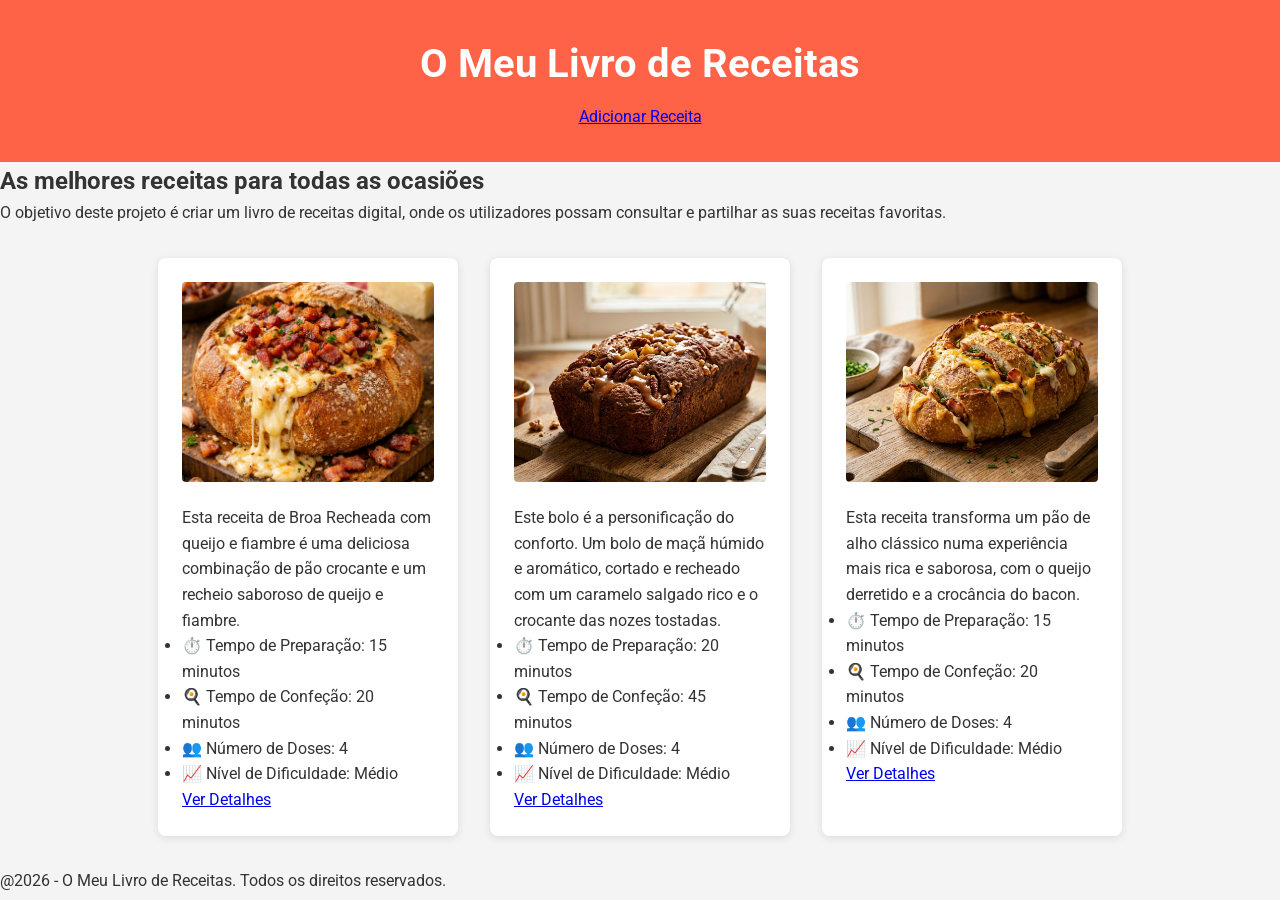
<file: html/index.html>
<!doctype html>
<html lang="pt-PT”">

<head>
  <meta charset="UTF-8" />
  <meta name="viewport" content="width=device-width, initial-scale=1.0" />
  <title>Livro de Receitas</title>
  <link rel="preconnect" href="https://fonts.googleapis.com">
  <link rel="preconnect" href="https://fonts.gstatic.com" crossorigin>
  <link href="https://fonts.googleapis.com/css2?family=Roboto:ital,wght@0,100..900;1,100..900&display=swap"
    rel="stylesheet">
  <link rel="stylesheet" href="../styles/stylesForIndex.css" />
  <link rel="stylesheet" href="../styles/stylesGlobal.css">
</head>

<body>
  <header>
    <h1>O Meu Livro de Receitas</h1>
    <a href="adicionarReceita.html">Adicionar Receita</a>
  </header>

  <h2>As melhores receitas para todas as ocasiões</h2>
  <p>
    O objetivo deste projeto é criar um livro de receitas digital, onde os
    utilizadores possam consultar e partilhar as suas receitas favoritas.
  </p>

  <!-- Receita de Broa com queijo e fiambre -->
  <main class="receitas-container">
    <article  class="receita-card">
      <a href=""></a>
      <img src="../imagens/Broa recheada.png" alt="Broa recheada com queijo e fiambre" />
      <p>
        Esta receita de Broa Recheada com queijo e fiambre é uma deliciosa
        combinação de pão crocante e um recheio saboroso de queijo e fiambre.
      </p>
      <ul>
        <li>⏱️ Tempo de Preparação: 15 minutos</li>
        <li>🍳 Tempo de Confeção: 20 minutos</li>
        <li>👥 Número de Doses: 4</li>
        <li>📈 Nível de Dificuldade: Médio</li>
      </ul>
      <a href="receitaDetalhe.html">Ver Detalhes</a>
    </article>

    <!-- Receita do Bolo de Maçã -->
    <article  class="receita-card">
      <a href=""></a>
      <img src="../imagens/bolo.jpeg" alt="Bolo de maçã" />
      <p>
        Este bolo é a personificação do conforto. Um bolo de maçã húmido e
        aromático, cortado e recheado com um caramelo salgado rico e o
        crocante das nozes tostadas.
      </p>
      <ul>
        <li>⏱️ Tempo de Preparação: 20 minutos</li>
        <li>🍳 Tempo de Confeção: 45 minutos</li>
        <li>👥 Número de Doses: 4</li>
        <li>📈 Nível de Dificuldade: Médio</li>
      </ul>
      <a href="receitaDetalhe.html">Ver Detalhes</a>
    </article>

    <!-- Receita do Bolo de Maçã -->
    <article  class="receita-card">
      <img src="../imagens/pao .jpeg" alt="Pão de alho recheado com queijo e bacon" />
      <p>
        Esta receita transforma um pão de alho clássico numa experiência mais
        rica e saborosa, com o queijo derretido e a crocância do bacon.
      </p>
      <ul>
        <li>⏱️ Tempo de Preparação: 15 minutos</li>
        <li>🍳 Tempo de Confeção: 20 minutos</li>
        <li>👥 Número de Doses: 4</li>
        <li>📈 Nível de Dificuldade: Médio</li>
      </ul>
      <a href="receitaDetalhe.html">Ver Detalhes</a>
    </article>
  </main>

  <footer>
    <p>@2026 - O Meu Livro de Receitas. Todos os direitos reservados.</p>
  </footer>
</body>

</html>
</file>
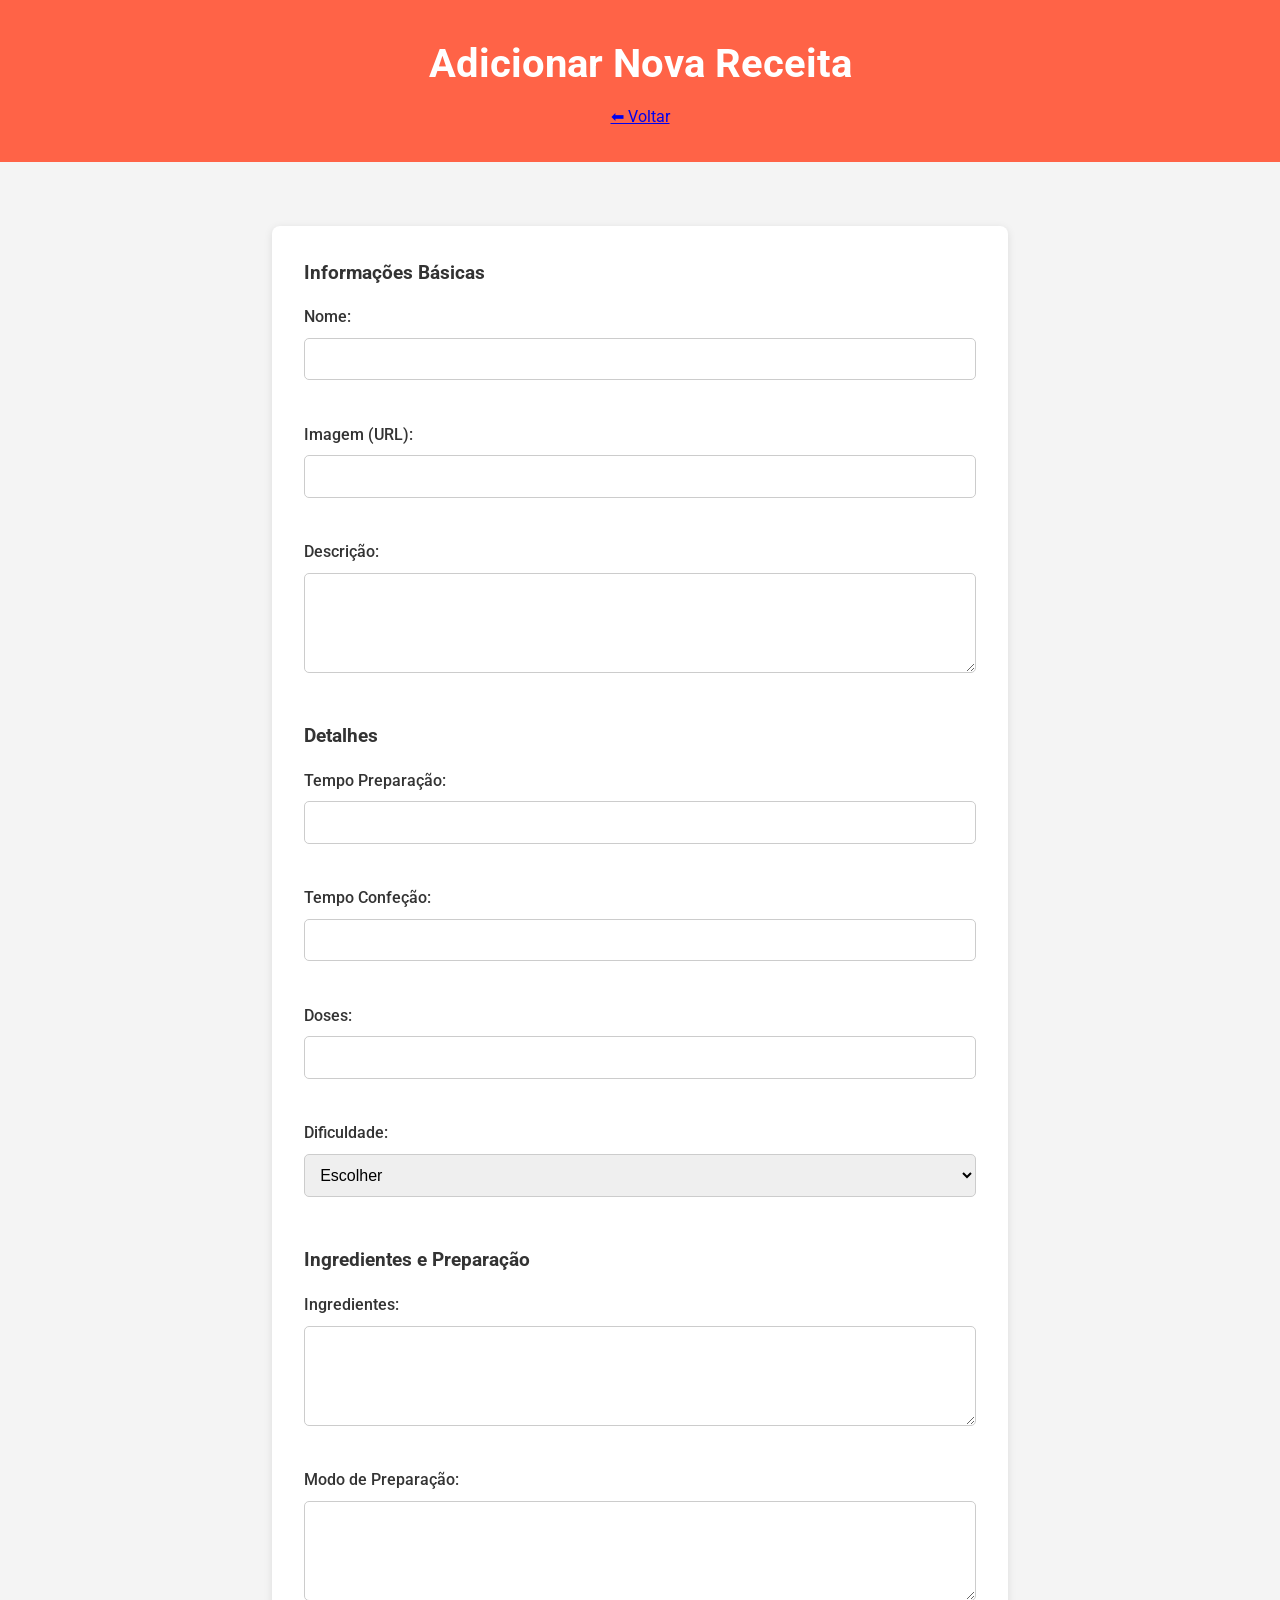
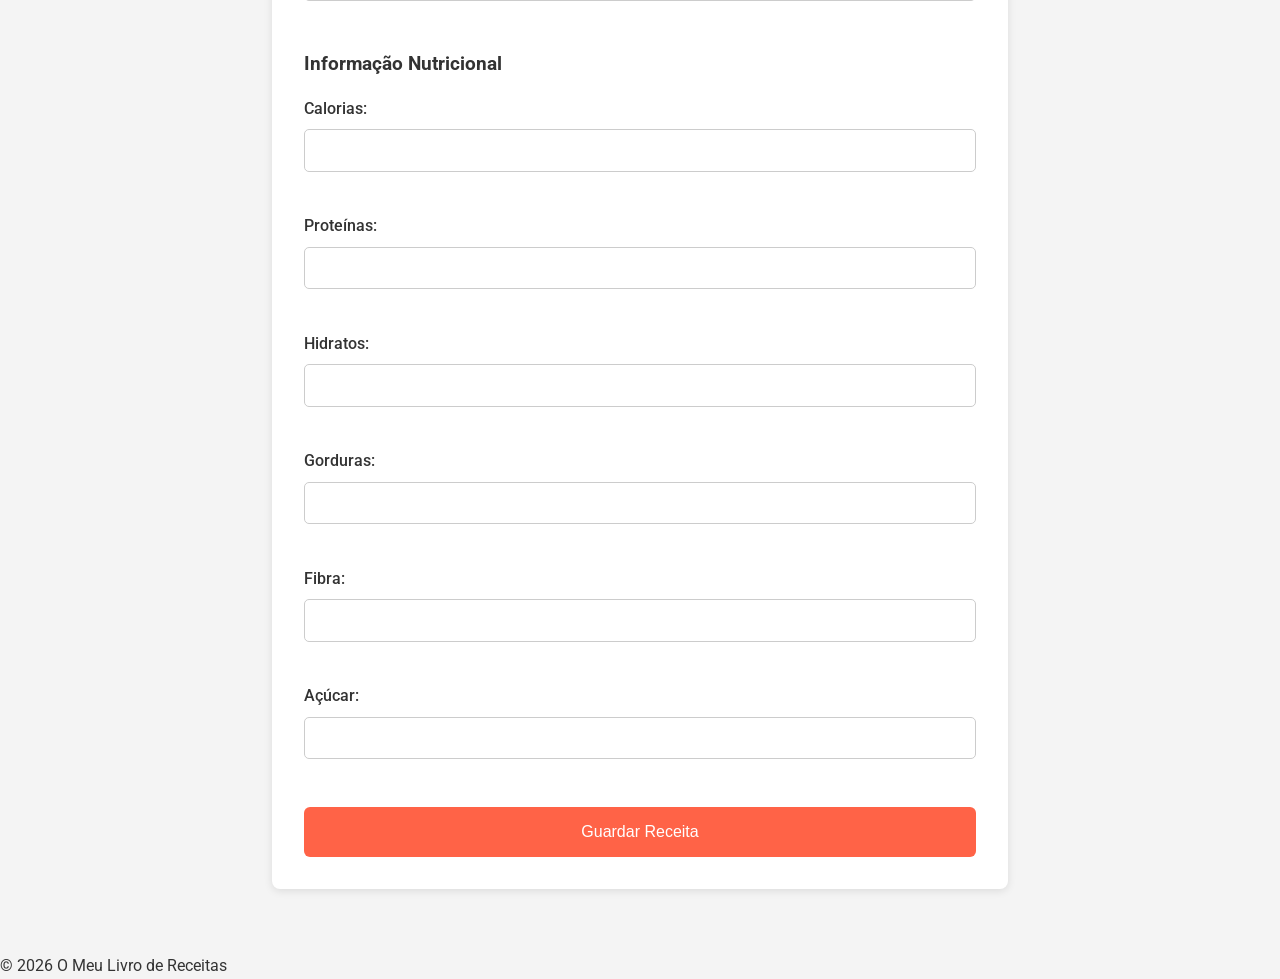
<file: html/adicionarReceita.html>
<!doctype html>
<html lang="pt-PT">

<head>
  <meta charset="UTF-8" />
  <title>Adicionar Receita</title>
  <link rel="preconnect" href="https://fonts.googleapis.com">
  <link rel="preconnect" href="https://fonts.gstatic.com" crossorigin>
  <link href="https://fonts.googleapis.com/css2?family=Roboto:ital,wght@0,100..900;1,100..900&display=swap"
    rel="stylesheet">
  <link rel="stylesheet" href="../styles/stylesForAdicionarReceita.css" />
  <link rel="stylesheet" href="../styles/stylesGlobal.css">
</head>

<body>
  <header>
    <h1>Adicionar Nova Receita</h1>
    <a href="index.html">⬅ Voltar</a>
  </header>

  <main class="adicionar-receita-container">
    <form>
      <fieldset>
        <legend>Informações Básicas</legend>

        <label>Nome:
          <input type="text" required /> </label><br />

        <label>Imagem (URL):
          <input type="url" required /> </label><br />

        <label>Descrição:
          <textarea required></textarea>
        </label>
      </fieldset>

      <fieldset>
        <legend>Detalhes</legend>

        <label>Tempo Preparação:
          <input type="number" required /> </label><br />

        <label>Tempo Confeção:
          <input type="number" required /> </label><br />

        <label>Doses:
          <input type="number" required /> </label><br />

        <label>Dificuldade:
          <select required>
            <option value="">Escolher</option>
            <option>Fácil</option>
            <option>Médio</option>
            <option>Difícil</option>
          </select>
        </label>
      </fieldset>

      <fieldset>
        <legend>Ingredientes e Preparação</legend>

        <label>Ingredientes:
          <textarea required></textarea></label><br />

        <label>Modo de Preparação:
          <textarea required></textarea>
        </label>
      </fieldset>

      <fieldset>
        <legend>Informação Nutricional</legend>

        <label>Calorias:
          <input type="number" /> </label><br />

        <label>Proteínas:
          <input type="number" /> </label><br />

        <label>Hidratos:
          <input type="number" /> </label><br />

        <label>Gorduras:
          <input type="number" /> </label><br />

        <label>Fibra:
          <input type="number" /> </label><br />

        <label>Açúcar:
          <input type="number" />
        </label>
      </fieldset>

      <button type="submit">Guardar Receita</button>
    </form>
  </main>

  <footer>
    <p>© 2026 O Meu Livro de Receitas</p>
  </footer>
</body>

</html>
</file>
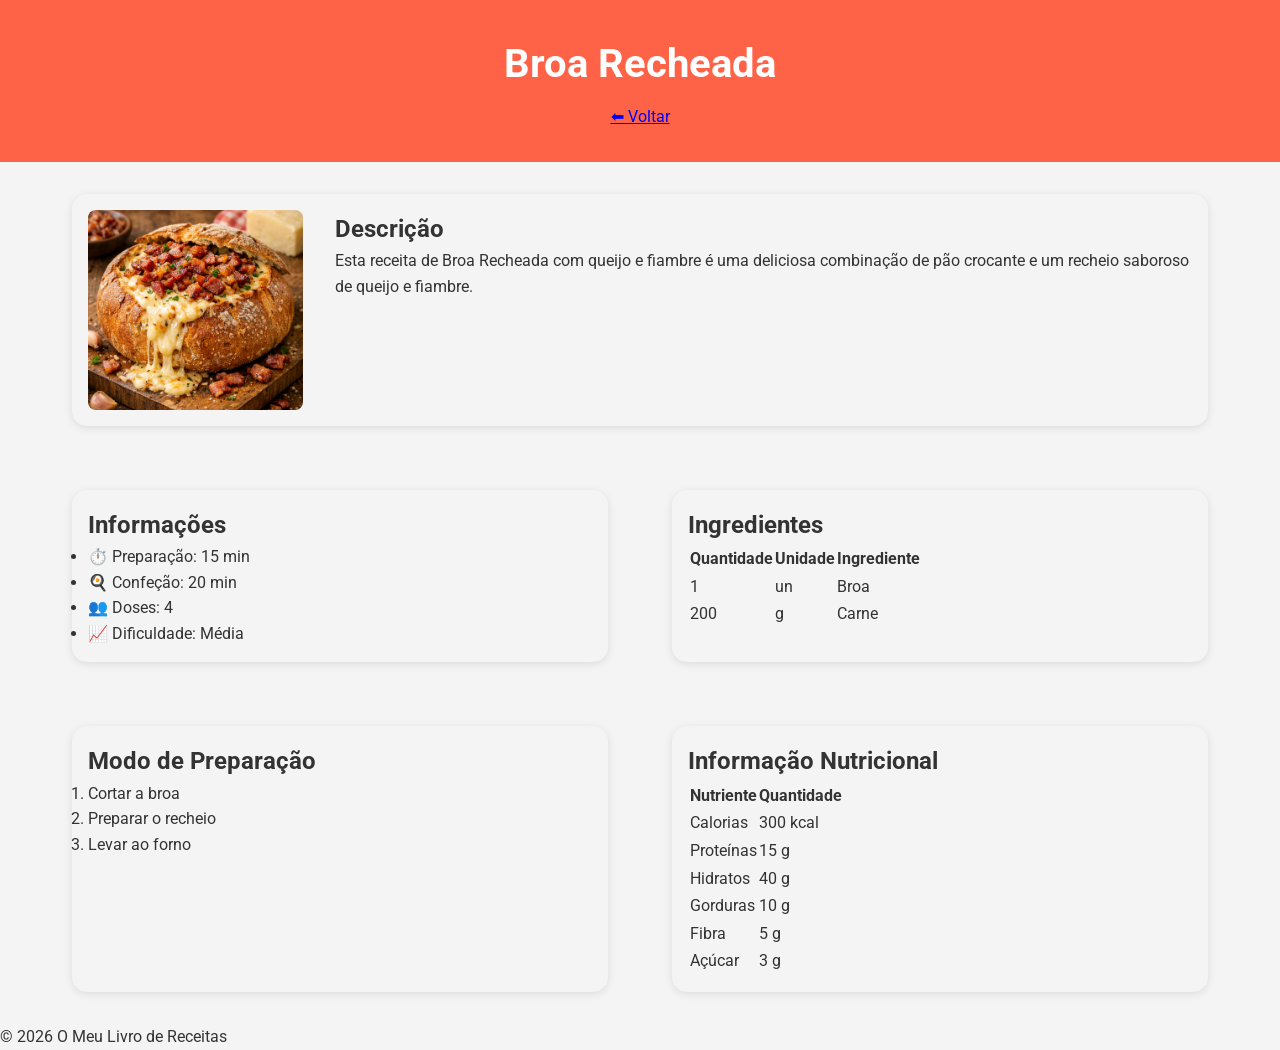
<file: html/receitaDetalhe.html>
<!doctype html>
<html lang="pt-PT">

<head>
  <meta charset="UTF-8" />
  <title>Detalhe da Receita</title>
  <link rel="preconnect" href="https://fonts.googleapis.com" />
  <link rel="preconnect" href="https://fonts.gstatic.com" crossorigin />
  <link href="https://fonts.googleapis.com/css2?family=Roboto:ital,wght@0,100..900;1,100..900&display=swap"
    rel="stylesheet" />
  <link rel="stylesheet" href="../styles/stylesForReceitaDetalhes.css" />
  <link rel="stylesheet" href="../styles/stylesGlobal.css" />
</head>

<body>
  <header>
    <h1>Broa Recheada</h1>
    <a href="index.html">⬅ Voltar</a>
  </header>

  <main class="receitas-detalhes-container">
    <section class="descricao-container">
      <img src="../imagens/Broa recheada.png" alt="Broa Recheada" />
      <div>
        <h2>Descrição</h2>
        <p>Esta receita de Broa Recheada com queijo e fiambre é
           uma deliciosa combinação de pão crocante e um recheio saboroso de queijo e fiambre.</p>
      </div>
    </section>

    <section>
      <h2>Informações</h2>
      <ul>
        <li>⏱️ Preparação: 15 min</li>
        <li>🍳 Confeção: 20 min</li>
        <li>👥 Doses: 4</li>
        <li>📈 Dificuldade: Média</li>
      </ul>
    </section>

    <section>
      <h2>Ingredientes</h2>
      <table>
        <tr>
          <th>Quantidade</th>
          <th>Unidade</th>
          <th>Ingrediente</th>
        </tr>
        <tr>
          <td>1</td>
          <td>un</td>
          <td>Broa</td>
        </tr>
        <tr>
          <td>200</td>
          <td>g</td>
          <td>Carne</td>
        </tr>
      </table>
    </section>

    <section>
      <h2>Modo de Preparação</h2>
      <ol>
        <li>Cortar a broa</li>
        <li>Preparar o recheio</li>
        <li>Levar ao forno</li>
      </ol>
    </section>

    <section>
      <h2>Informação Nutricional</h2>
      <table>
        <tr>
          <th>Nutriente</th>
          <th>Quantidade</th>
        </tr>
        <tr>
          <td>Calorias</td>
          <td>300 kcal</td>
        </tr>
        <tr>
          <td>Proteínas</td>
          <td>15 g</td>
        </tr>
        <tr>
          <td>Hidratos</td>
          <td>40 g</td>
        </tr>
        <tr>
          <td>Gorduras</td>
          <td>10 g</td>
        </tr>
        <tr>
          <td>Fibra</td>
          <td>5 g</td>
        </tr>
        <tr>
          <td>Açúcar</td>
          <td>3 g</td>
        </tr>
      </table>
    </section>
  </main>

  <footer>
    <p>© 2026 O Meu Livro de Receitas</p>
  </footer>
</body>

</html>
</file>
<file: styles/stylesForIndex.css>
.receitas-container {
  display: flex;
  flex-wrap: wrap;
  justify-content: center;
  gap: 2rem;
  padding: 2rem;
  max-width: 1200px;
  margin: 0 auto;
}
.receita-card {
  background-color: white;
  border-radius: 8px;
  box-shadow: 0 2px 8px rgba(0, 0, 0, 0.1);
  padding: 1.5rem;
  flex: 0 1 300px;
  transition: transform 0.3s ease;
}
.receita-card:hover {
  transform: translateY(-5px);
  box-shadow: 0 4px 12px rgba(0, 0, 0, 0.2);
}
.receita-card img {
  width: 100%;
  height: 200px;
  object-fit: cover;
  border-radius: 4px;
  margin-bottom: 1rem;
}

/* Mobile (até 768px) */ 

@media (max-width: 768px) {
  .receitas-container {
    padding: 1rem;
    gap: 1rem;
  }
  .receita-card {
    flex: 0 1 100%;
  }

  header h1 {
    font-size: 1.8rem;
  }
}


/* Tablet (769px a 1024px) */ 

@media (min-width: 769px) and (max-width: 1024px) { 
.receita-card { 
flex: 0 1 45%; 
} 
}
</file>
<file: styles/stylesGlobal.css>
* {
  margin: 0;
  padding: 0;
  box-sizing: border-box;
}
body {
  font-family: Roboto, sans-serif;
  line-height: 1.6;
  color: #333;
  background-color: #f4f4f4;
}
header {
  background-color: #ff6347;
  color: white;
  padding: 2rem;
  text-align: center;
}
header h1 {
  font-size: 2.5rem;
  margin-bottom: 0.5rem;
}
</file>
<file: styles/stylesForAdicionarReceita.css>
.adicionar-receita-container {
  max-width: 800px;
  margin:  2rem auto;
  padding: 2rem;
}
form {
  background-color: white;
  padding: 2rem;
  border-radius: 8px;

  box-shadow: 0 2px 8px rgba(0, 0, 0, 0.1);
}
fieldset {
  border: none;
  margin-bottom: 2rem;
}
legend {
  font-weight: bold;
  margin-bottom: 1rem;
  font-size: 1.2rem;
}
label {
  display: flex;
  flex-direction: column;
  margin-bottom: 1rem;
  font-weight: 500;
}
input,
textarea,
select {
  margin-top: 0.5rem;
  padding: 0.7rem;
  border-radius: 5px;
  border: 1px solid #ccc;
  font-size: 1rem;

  transition: border 0.2s;
}
input:focus,
textarea:focus,
select:focus {
  outline: none;
  border-color: #ff6347;
}
textarea {
  resize: vertical;
  min-height: 100px;
}
button {
  width: 100%;
  padding: 1rem;
  background-color: #ff6347;
  color: white;
  border: none;
  border-radius: 6px;
  font-size: 1rem;
  cursor: pointer;

  transition: background-color 0.3s;
}
button:hover {
  background-color: #e5533d;
}
</file>
<file: styles/stylesForReceitaDetalhes.css>
section{
    border-radius: 15px;
    margin: 1rem;
    padding: 1rem;
      box-shadow: 0 2px 8px rgba(0, 0, 0, 0.1); 
}
.receitas-detalhes-container {
  display:grid;
  margin: auto;
   padding: 1rem;
  grid-template-columns: repeat(2, 1fr);
  gap: 2rem;
 max-width: 1200px;

}
 img {
    width: 250px;
  height: 200px;
  object-fit: cover;
  border-radius: 8px;
}
.descricao-container {
  display: flex;
  grid-column: span 2;
  gap: 1rem;
}
.descricao-container div {
  margin-left: 1rem;
}

@media (max-width: 768px) {
  .receitas-detalhes-container {
    grid-template-columns: 1fr;
  }

  .descricao-container {
    grid-column: span 1;
    flex-direction: column;
  }

  .descricao-container img {
    width: 100%;
  }
}
</file>
